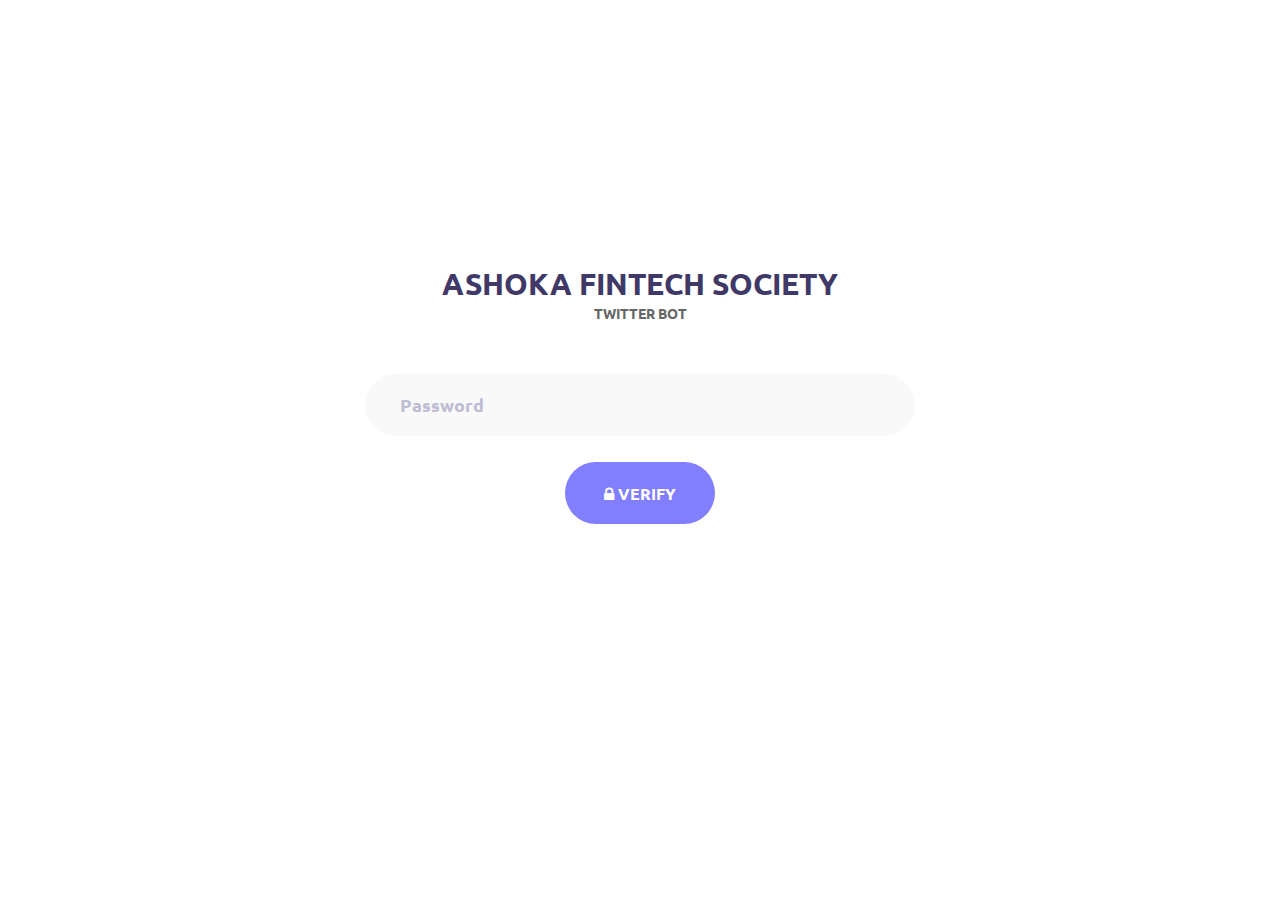
<file: static/index.html>
<!DOCTYPE html>
<html lang="en">
<head>
	<title>Twitter Bot</title>
	<meta charset="UTF-8">
	<meta name="viewport" content="width=device-width, initial-scale=1">
<!--===============================================================================================-->
	<link rel="icon" type="image/png" href="images/icons/favicon.ico"/>
<!--===============================================================================================-->
	<link rel="stylesheet" type="text/css" href="fonts/font-awesome-4.7.0/css/font-awesome.min.css">
<!--===============================================================================================-->
	<link rel="stylesheet" type="text/css" href="css/main.css">
<!--===============================================================================================-->
</head>
<body>


	<div class="container-contact100">

		<div class="wrap-contact100">
			<form class="contact100-form validate-form" action="/tweet" method="POST">
				<span class="contact100-form-title">
					Ashoka FinTech Society
					<p>Twitter Bot</p>
				</span>

				<div class="wrap-input100 validate-input" data-validate="Please enter your password">
					<input class="input100" type="password" name="password" placeholder="Password">
					<span class="focus-input100"></span>
				</div>

				<div class="container-contact100-form-btn">
					<button class="contact100-form-btn">
						<span>
							<i class="fa fa-lock m-r-6" aria-hidden="true"></i>
							Verify
						</span>
					</button>
				</div>
			</form>
		</div>
	</div>


<!--===============================================================================================-->
	<script src="vendor/jquery/jquery-3.2.1.min.js"></script>
<!--===============================================================================================-->
	<script src="js/main.js"></script>

</body>
</html>
</file>
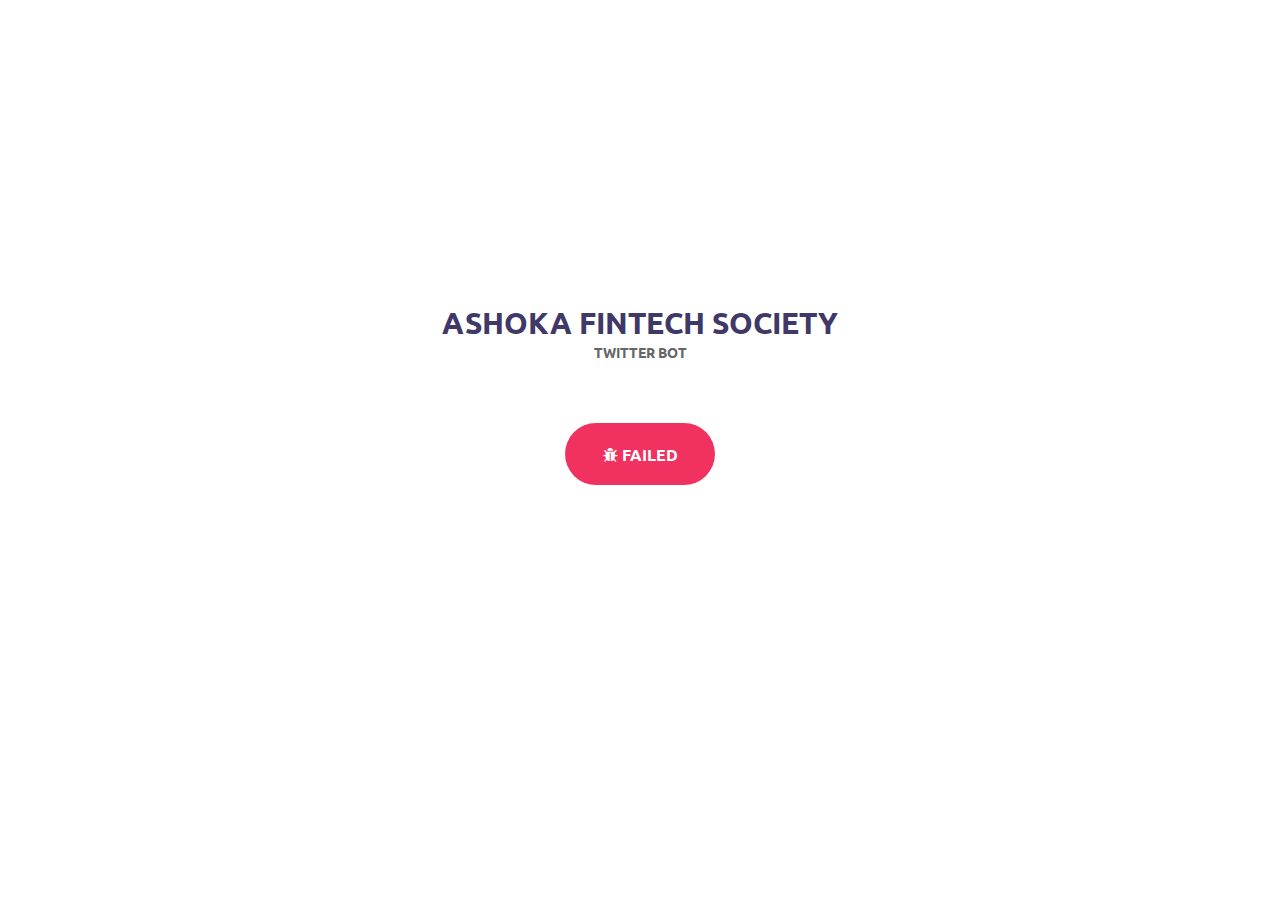
<file: static/failed.html>
<!DOCTYPE html>
<html lang="en">
<head>
	<title>Twitter Bot (FAILED)</title>
	<meta charset="UTF-8">
	<meta name="viewport" content="width=device-width, initial-scale=1">
<!--===============================================================================================-->
	<link rel="icon" type="image/png" href="images/icons/favicon.ico"/>
<!--===============================================================================================-->
	<link rel="stylesheet" type="text/css" href="fonts/font-awesome-4.7.0/css/font-awesome.min.css">
<!--===============================================================================================-->
	<link rel="stylesheet" type="text/css" href="css/main.css">
<!--===============================================================================================-->
</head>
<body>


	<div class="container-contact100">

		<div class="wrap-contact100">
			<form class="contact100-form validate-form" action="/home" method="GET">
				
				<span class="contact100-form-title">
					Ashoka FinTech Society
					<p>Twitter Bot</p>
				</span>

				<div class="container-failed100-form-btn">
					<button class="failed100-form-btn">
						<span>
							<i class="fa fa-bug m-r-6" aria-hidden="true"></i>
							FAILED
						</span>
					</button>
				</div>
			</form>
		</div>
	</div>

</body>
</html>
</file>
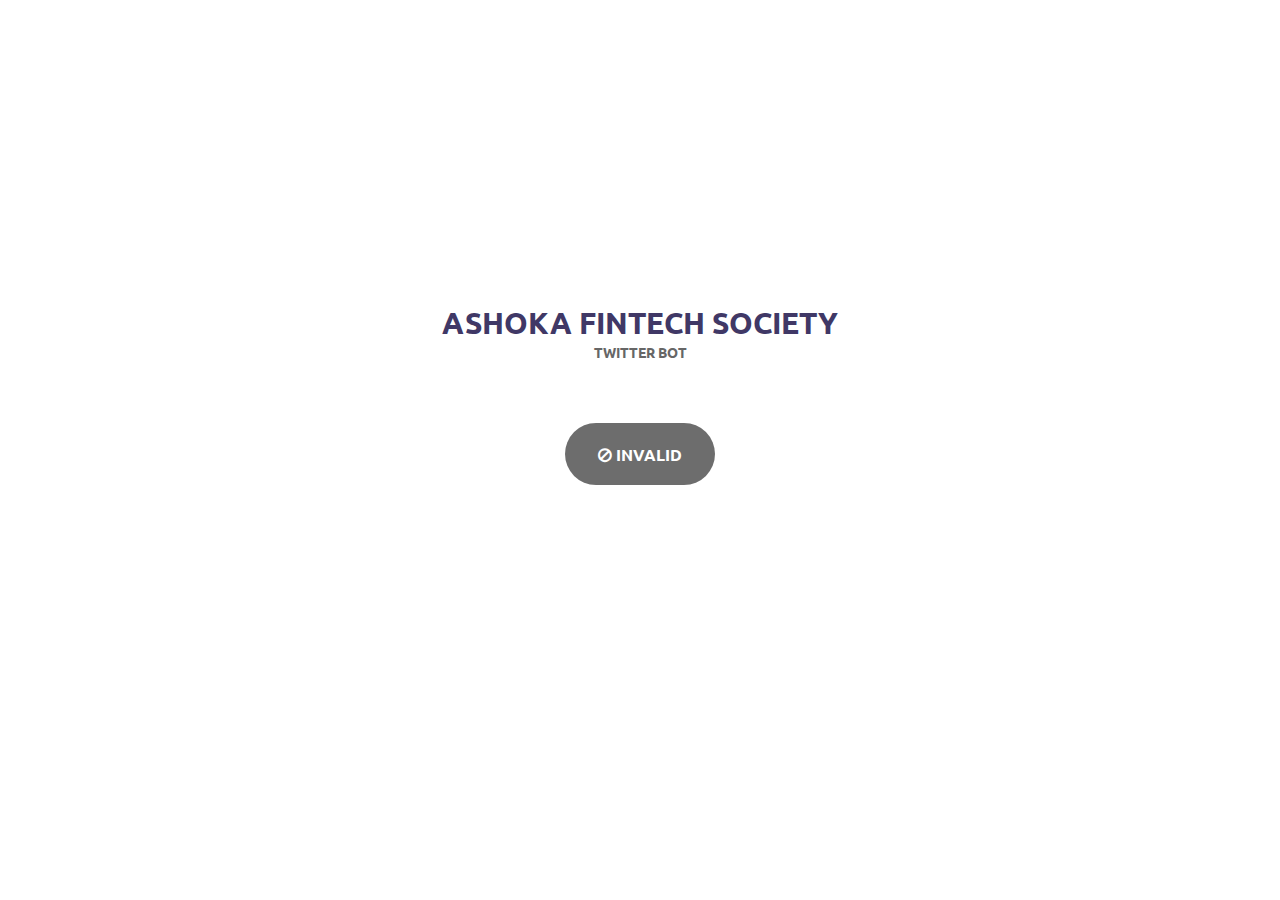
<file: static/invalid.html>
<!DOCTYPE html>
<html lang="en">
<head>
	<title>Twitter Bot (INVALID)</title>
	<meta charset="UTF-8">
	<meta name="viewport" content="width=device-width, initial-scale=1">
<!--===============================================================================================-->
	<link rel="icon" type="image/png" href="images/icons/favicon.ico"/>
<!--===============================================================================================-->
	<link rel="stylesheet" type="text/css" href="fonts/font-awesome-4.7.0/css/font-awesome.min.css">
<!--===============================================================================================-->
	<link rel="stylesheet" type="text/css" href="css/main.css">
<!--===============================================================================================-->
</head>
<body>


	<div class="container-contact100">

		<div class="wrap-contact100">
			<form class="contact100-form validate-form" action="/home" method="GET">
				
				<span class="contact100-form-title">
					Ashoka FinTech Society
					<p>Twitter Bot</p>
				</span>

				<div class="container-invalid100-form-btn">
					<button class="invalid100-form-btn">
						<span>
							<i class="fa fa-ban m-r-6" aria-hidden="true"></i>
                            INVALID
                            
						</span>
					</button>
				</div>
			</form>
		</div>
	</div>

</body>
</html>
</file>
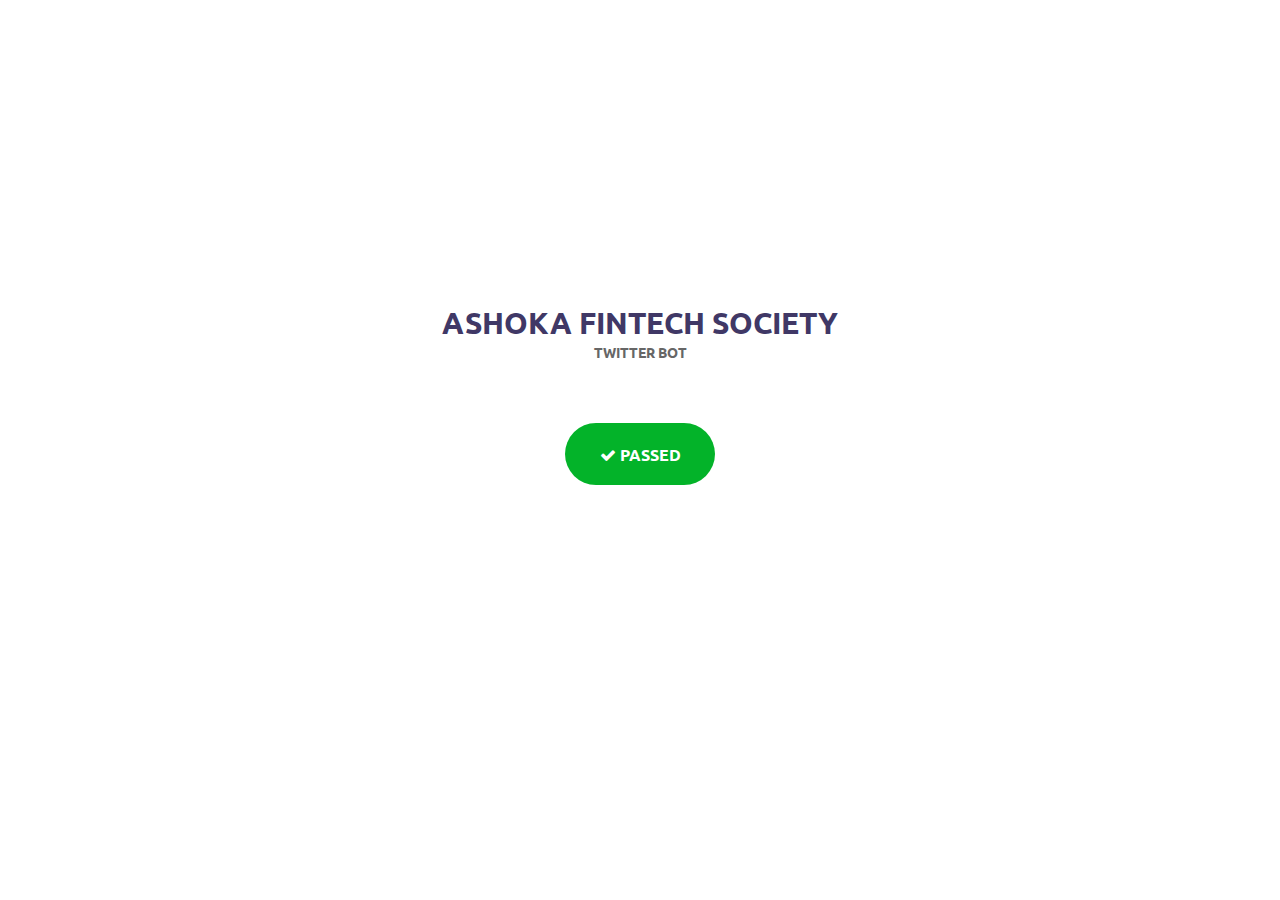
<file: static/passed.html>
<!DOCTYPE html>
<html lang="en">
<head>
	<title>Twitter Bot (PASSED)</title>
	<meta charset="UTF-8">
	<meta name="viewport" content="width=device-width, initial-scale=1">
<!--===============================================================================================-->
	<link rel="icon" type="image/png" href="images/icons/favicon.ico"/>
<!--===============================================================================================-->
	<link rel="stylesheet" type="text/css" href="fonts/font-awesome-4.7.0/css/font-awesome.min.css">
<!--===============================================================================================-->
	<link rel="stylesheet" type="text/css" href="css/main.css">
<!--===============================================================================================-->
</head>
<body>


	<div class="container-contact100">

		<div class="wrap-contact100">
			<form class="contact100-form validate-form" action="/home" method="GET">
			
				<span class="contact100-form-title">
					Ashoka FinTech Society
					<p>Twitter Bot</p>
				</span>

				<div class="container-passed100-form-btn">
					<button class="passed100-form-btn">
						<span>
							<i class="fa fa-check m-r-6" aria-hidden="true"></i>
							PASSED
						</span>
					</button>
				</div>
			</form>
		</div>
	</div>

</body>
</html>
</file>
<file: static/css/main.css>
/*//////////////////////////////////////////////////////////////////
[ FONT ]*/

@font-face {
    font-family: Ubuntu-Bold;
    src: url('../fonts/ubuntu/Ubuntu-Bold.ttf'); 
  }
  
  
  
  /*//////////////////////////////////////////////////////////////////
  [ RESTYLE TAG ]*/
  
  * {
      margin: 0px; 
      padding: 0px; 
      box-sizing: border-box;
  }
  
  body, html {
      height: 100%;
      font-family: Ubuntu-Bold, sans-serif;
  }
  
  /*---------------------------------------------*/
  a {
      font-family: Ubuntu-Bold;
      font-size: 14px;
      line-height: 1.7;
      color: #666666;
      margin: 0px;
      transition: all 0.4s;
      -webkit-transition: all 0.4s;
    -o-transition: all 0.4s;
    -moz-transition: all 0.4s;
  }
  
  a:focus {
      outline: none !important;
  }
  
  a:hover {
      text-decoration: none;
  }
  
  /*---------------------------------------------*/
  h1,h2,h3,h4,h5,h6 {
      margin: 0px;
  }
  
  p {
      font-family: Ubuntu-Bold;
      font-size: 14px;
      line-height: 1.7;
      color: #666666;
      margin: 0px;
  }
  
  ul, li {
      margin: 0px;
      list-style-type: none;
  }
  
  
  /*---------------------------------------------*/
  input {
      outline: none;
      border: none;
  }
  
  input[type="number"] {
      -moz-appearance: textfield;
      appearance: none;
      -webkit-appearance: none;
  }
  
  input[type="number"]::-webkit-outer-spin-button,
  input[type="number"]::-webkit-inner-spin-button {
      -webkit-appearance: none;
  }
  
  textarea {
    outline: none;
    border: none;
  }
  
  textarea:focus, input:focus {
    border-color: transparent !important;
  }
  
  input::-webkit-input-placeholder { color: #bdbdd3;}
  input:-moz-placeholder { color: #bdbdd3;}
  input::-moz-placeholder { color: #bdbdd3;}
  input:-ms-input-placeholder { color: #bdbdd3;}
  
  textarea::-webkit-input-placeholder { color: #bdbdd3;}
  textarea:-moz-placeholder { color: #bdbdd3;}
  textarea::-moz-placeholder { color: #bdbdd3;}
  textarea:-ms-input-placeholder { color: #bdbdd3;}
  
  /*---------------------------------------------*/
  button {
      outline: none !important;
      border: none;
      background: transparent;
  }
  
  button:hover {
      cursor: pointer;
  }
  
  iframe {
      border: none !important;
  }
  
  
  /*---------------------------------------------*/
  .container {
      max-width: 1200px;
  }
  
  
  
  
  /*//////////////////////////////////////////////////////////////////
  [ Contact ]*/
  
  .container-contact100 {
    width: 100%;  
    min-height: 100vh;
    display: -webkit-box;
    display: -webkit-flex;
    display: -moz-box;
    display: -ms-flexbox;
    display: flex;
    flex-wrap: wrap;
    justify-content: center;
    align-items: center;
    padding: 15px;
    position: relative;
    background-color: #ffffff;
  }
  
  .wrap-contact100 {
    width: 550px;
    background: transparent;
    padding: 50px 0px 160px 0px;
  }
  
  
  /*==================================================================
  [ Form ]*/
  
  .contact100-form {
    width: 100%;
  }
  
  .contact100-form-title {
    display: block;
    font-family: Ubuntu-Bold;
    font-size: 30px;
    color: #403866;
    line-height: 1.2;
    text-transform: uppercase;
    text-align: center;
    padding-bottom: 49px;
  }
  
  /*------------------------------------------------------------------
  [ Input ]*/
  
  .wrap-input100 {
    width: 100%;
    background-color: #fff;
    border-radius: 31px;
    margin-bottom: 16px;
    position: relative;
    z-index: 1;
  }
  
  .input100 {
    position: relative;
    display: block;
    width: 100%;
    background: #f9f9f9;
    border-radius: 31px;
    font-family: Ubuntu-Bold;
    font-size: 18px;
    color: #8f8fa1;
    line-height: 1.2;
  }
  
  /*---------------------------------------------*/
  input.input100 {
    height: 62px;
    padding: 0 35px 0 35px;
  }
  
  
  textarea.input100 {
    min-height: 169px;
    padding: 19px 35px 0 35px;
  }

  /* Customize the label (the container) */
  .container {
    display: block;
    position: relative;
    padding-left: 35px;
    margin-bottom: 12px;
    cursor: pointer;
    font-family: Ubuntu-Bold;
    font-size: 18px;
  }

  /* Hide the browser's default checkbox */
  .container input {
    position: absolute;
    opacity: 0;
    cursor: pointer;
    height: 0;
    width: 0;
  }

  /* Create a custom checkbox */
  .checkmark {
    position: absolute;
    top: 0;
    left: 0;
    height: 25px;
    width: 25px;
    background-color: #eee;
  }

  /* On mouse-over, add a grey background color */
  .container:hover input ~ .checkmark {
    background-color: #ccc;
  }

  /* When the checkbox is checked, add a blue background */
  .container input:checked ~ .checkmark {
    background-color: #2196F3;
  }

  /* Create the checkmark/indicator (hidden when not checked) */
  .checkmark:after {
    content: "";
    position: absolute;
    display: none;
  }

  /* Show the checkmark when checked */
  .container input:checked ~ .checkmark:after {
    display: block;
  }

  /* Style the checkmark/indicator */
  .container .checkmark:after {
    left: 9px;
    top: 5px;
    width: 5px;
    height: 10px;
    border: solid white;
    border-width: 0 3px 3px 0;
    -webkit-transform: rotate(45deg);
    -ms-transform: rotate(45deg);
    transform: rotate(45deg);
  }
  
  /*------------------------------------------------------------------
  [ Focus Input ]*/
  
  .focus-input100 {
    display: block;
    position: absolute;
    z-index: -1;
    width: 100%;
    height: 100%;
    top: 0;
    left: 50%;
    -webkit-transform: translateX(-50%);
    -moz-transform: translateX(-50%);
    -ms-transform: translateX(-50%);
    -o-transform: translateX(-50%);
    transform: translateX(-50%);
    border-radius: 31px;
    background-color: #fff;
    pointer-events: none;
    
    -webkit-transition: all 0.4s;
    -o-transition: all 0.4s;
    -moz-transition: all 0.4s;
    transition: all 0.4s;
  }
  
  .input100:focus + .focus-input100 {
    width: calc(100% + 20px);
  }
  
  /*------------------------------------------------------------------
  [ Button ]*/
  .container-contact100-form-btn {
    display: -webkit-box;
    display: -webkit-flex;
    display: -moz-box;
    display: -ms-flexbox;
    display: flex;
    flex-wrap: wrap;
    justify-content: center;
    padding-top: 10px;
  }
  
  .contact100-form-btn {
    display: -webkit-box;
    display: -webkit-flex;
    display: -moz-box;
    display: -ms-flexbox;
    display: flex;
    justify-content: center;
    align-items: center;
    padding: 0 20px;
    min-width: 150px;
    height: 62px;
    background-color: transparent;
    border-radius: 31px;
  
    font-family: Ubuntu-Bold;
    font-size: 16px;
    color: #fff;
    line-height: 1.2;
    text-transform: uppercase;
  
    -webkit-transition: all 0.4s;
    -o-transition: all 0.4s;
    -moz-transition: all 0.4s;
    transition: all 0.4s;
    position: relative;
    z-index: 1;
  }
  
  .contact100-form-btn::before {
    content: "";
    display: block;
    position: absolute;
    z-index: -1;
    width: 100%;
    height: 100%;
    top: 0;
    left: 50%;
    -webkit-transform: translateX(-50%);
    -moz-transform: translateX(-50%);
    -ms-transform: translateX(-50%);
    -o-transform: translateX(-50%);
    transform: translateX(-50%);
    border-radius: 31px;
    background-color: #827ffe;
    pointer-events: none;
    
    -webkit-transition: all 0.4s;
    -o-transition: all 0.4s;
    -moz-transition: all 0.4s;
    transition: all 0.4s;
  }
  
  .contact100-form-btn:hover:before {
    background-color: #403866;
    width: calc(100% + 20px);
  }
  
  /*------------------------------------------------------------------
  [ Invalid Button ]*/
  
  .container-invalid100-form-btn {
    display: -webkit-box;
    display: -webkit-flex;
    display: -moz-box;
    display: -ms-flexbox;
    display: flex;
    flex-wrap: wrap;
    justify-content: center;
    padding-top: 10px;
  }
  
  .invalid100-form-btn {
    display: -webkit-box;
    display: -webkit-flex;
    display: -moz-box;
    display: -ms-flexbox;
    display: flex;
    justify-content: center;
    align-items: center;
    padding: 0 20px;
    min-width: 150px;
    height: 62px;
    background-color: transparent;
    border-radius: 31px;
  
    font-family: Ubuntu-Bold;
    font-size: 16px;
    color: #fff;
    line-height: 1.2;
    text-transform: uppercase;
  
    -webkit-transition: all 0.4s;
    -o-transition: all 0.4s;
    -moz-transition: all 0.4s;
    transition: all 0.4s;
    position: relative;
    z-index: 1;
  }
  
  .invalid100-form-btn::before {
    content: "";
    display: block;
    position: absolute;
    z-index: -1;
    width: 100%;
    height: 100%;
    top: 0;
    left: 50%;
    -webkit-transform: translateX(-50%);
    -moz-transform: translateX(-50%);
    -ms-transform: translateX(-50%);
    -o-transform: translateX(-50%);
    transform: translateX(-50%);
    border-radius: 31px;
    background-color: #6d6d6d;
    pointer-events: none;
    
    -webkit-transition: all 0.4s;
    -o-transition: all 0.4s;
    -moz-transition: all 0.4s;
    transition: all 0.4s;
  }
  
  .invalid100-form-btn:hover:before {
    background-color: #080000;
    width: calc(100% + 20px);
  }
  
  /*------------------------------------------------------------------
  [ Failed Button ]*/
  
  .container-failed100-form-btn {
    display: -webkit-box;
    display: -webkit-flex;
    display: -moz-box;
    display: -ms-flexbox;
    display: flex;
    flex-wrap: wrap;
    justify-content: center;
    padding-top: 10px;
  }
  
  .failed100-form-btn {
    display: -webkit-box;
    display: -webkit-flex;
    display: -moz-box;
    display: -ms-flexbox;
    display: flex;
    justify-content: center;
    align-items: center;
    padding: 0 20px;
    min-width: 150px;
    height: 62px;
    background-color: transparent;
    border-radius: 31px;
  
    font-family: Ubuntu-Bold;
    font-size: 16px;
    color: #fff;
    line-height: 1.2;
    text-transform: uppercase;
  
    -webkit-transition: all 0.4s;
    -o-transition: all 0.4s;
    -moz-transition: all 0.4s;
    transition: all 0.4s;
    position: relative;
    z-index: 1;
  }
  
  .failed100-form-btn::before {
    content: "";
    display: block;
    position: absolute;
    z-index: -1;
    width: 100%;
    height: 100%;
    top: 0;
    left: 50%;
    -webkit-transform: translateX(-50%);
    -moz-transform: translateX(-50%);
    -ms-transform: translateX(-50%);
    -o-transform: translateX(-50%);
    transform: translateX(-50%);
    border-radius: 31px;
    background-color: #f13261;
    pointer-events: none;
    
    -webkit-transition: all 0.4s;
    -o-transition: all 0.4s;
    -moz-transition: all 0.4s;
    transition: all 0.4s;
  }
  
  .failed100-form-btn:hover:before {
    background-color: #6e0404;
    width: calc(100% + 20px);
  }
  
  /*------------------------------------------------------------------
  [ Passed Button ]*/
  
  .container-passed100-form-btn {
    display: -webkit-box;
    display: -webkit-flex;
    display: -moz-box;
    display: -ms-flexbox;
    display: flex;
    flex-wrap: wrap;
    justify-content: center;
    padding-top: 10px;
  }
  
  .passed100-form-btn {
    display: -webkit-box;
    display: -webkit-flex;
    display: -moz-box;
    display: -ms-flexbox;
    display: flex;
    justify-content: center;
    align-items: center;
    padding: 0 20px;
    min-width: 150px;
    height: 62px;
    background-color: transparent;
    border-radius: 31px;
  
    font-family: Ubuntu-Bold;
    font-size: 16px;
    color: #fff;
    line-height: 1.2;
    text-transform: uppercase;
  
    -webkit-transition: all 0.4s;
    -o-transition: all 0.4s;
    -moz-transition: all 0.4s;
    transition: all 0.4s;
    position: relative;
    z-index: 1;
  }
  
  .passed100-form-btn::before {
    content: "";
    display: block;
    position: absolute;
    z-index: -1;
    width: 100%;
    height: 100%;
    top: 0;
    left: 50%;
    -webkit-transform: translateX(-50%);
    -moz-transform: translateX(-50%);
    -ms-transform: translateX(-50%);
    -o-transform: translateX(-50%);
    transform: translateX(-50%);
    border-radius: 31px;
    background-color: #03b329;
    pointer-events: none;
    
    -webkit-transition: all 0.4s;
    -o-transition: all 0.4s;
    -moz-transition: all 0.4s;
    transition: all 0.4s;
  }
  
  .passed100-form-btn:hover:before {
    background-color: #00631e;
    width: calc(100% + 20px);
  }
  
  
  /*------------------------------------------------------------------
  [ Alert validate ]*/
  
  .validate-input {
    position: relative;
  }
  
  .alert-validate::before {
    content: attr(data-validate);
    position: absolute;
    z-index: 1000;
    max-width: 70%;
    background-color: #fff;
    border: 1px solid #c80000;
    border-radius: 14px;
    padding: 4px 25px 4px 10px;
    top: 50%;
    -webkit-transform: translateY(-50%);
    -moz-transform: translateY(-50%);
    -ms-transform: translateY(-50%);
    -o-transform: translateY(-50%);
    transform: translateY(-50%);
    right: 10px;
    pointer-events: none;
  
    font-family: Ubuntu-Bold;
    color: #c80000;
    font-size: 13px;
    line-height: 1.4;
    text-align: left;
  
    visibility: hidden;
    opacity: 0;
  
    -webkit-transition: opacity 0.4s;
    -o-transition: opacity 0.4s;
    -moz-transition: opacity 0.4s;
    transition: opacity 0.4s;
  }
  
  .alert-validate::after {
    content: "\f06a";
    font-family: FontAwesome;
    display: block;
    position: absolute;
    z-index: 1100;
    color: #c80000;
    font-size: 16px;
    top: 50%;
    -webkit-transform: translateY(-50%);
    -moz-transform: translateY(-50%);
    -ms-transform: translateY(-50%);
    -o-transform: translateY(-50%);
    transform: translateY(-50%);
    right: 16px;
  }
  
  .alert-validate:hover:before {
    visibility: visible;
    opacity: 1;
  }
  
  @media (max-width: 992px) {
    .alert-validate::before {
      visibility: visible;
      opacity: 1;
    }
  }
</file>
